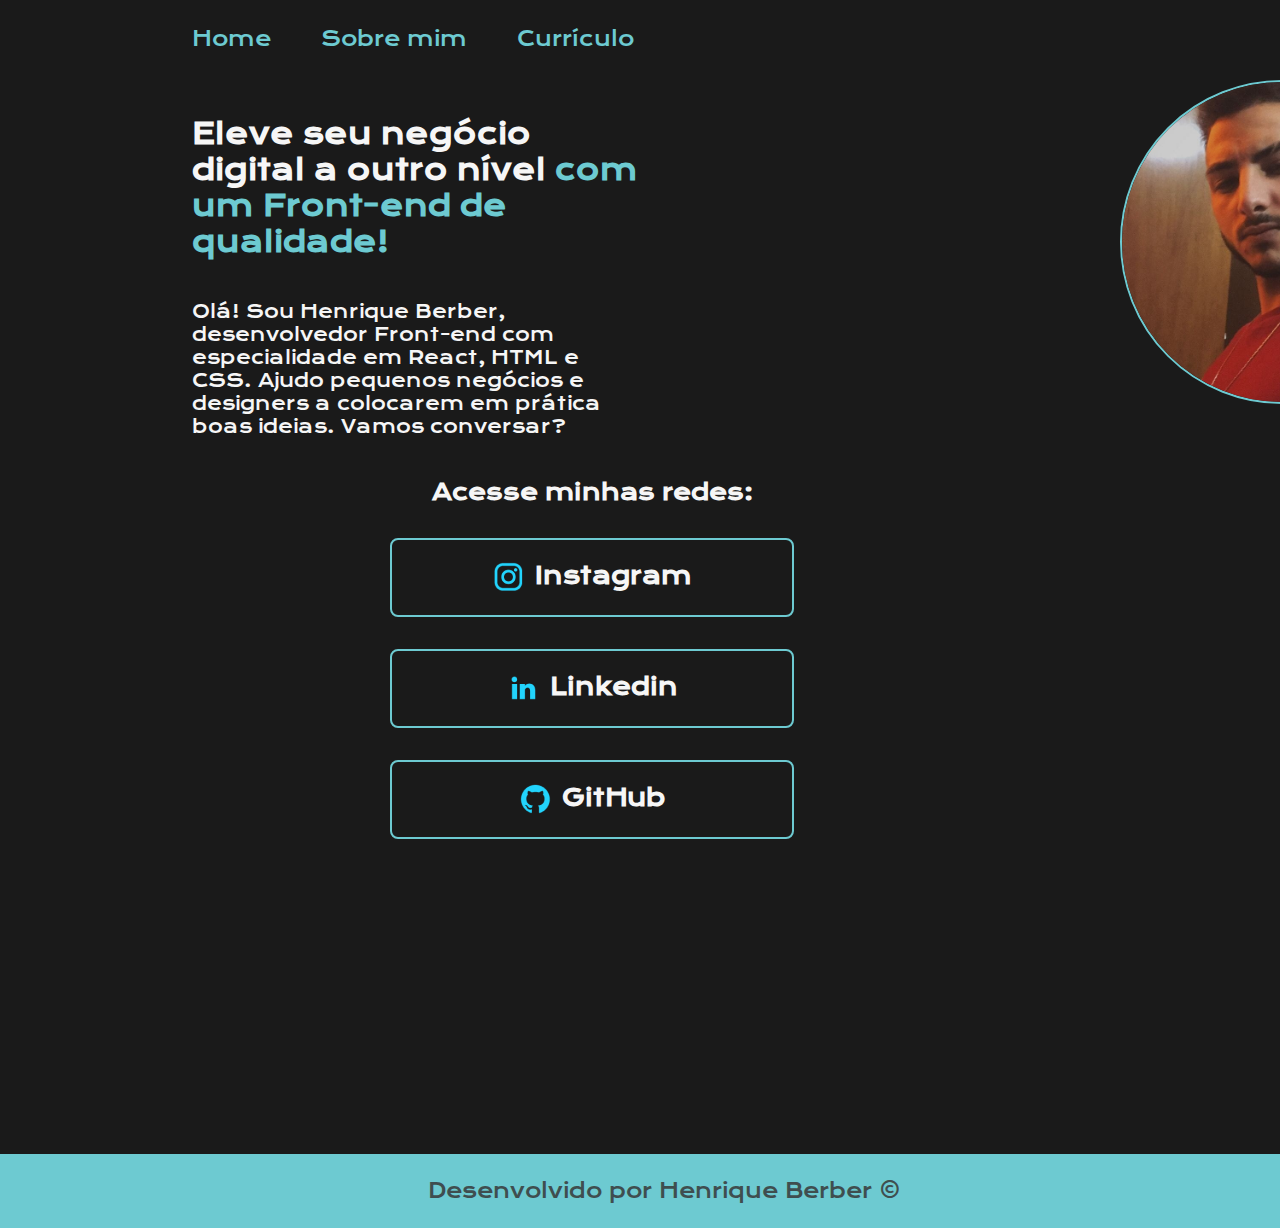
<file: index.html>
<!DOCTYPE html>
<html lang="pt-br">
<head>
    <meta charset="UTF-8">
    <meta http-equiv="X-UA-Compatible" content="IE=edge">
    <meta name="viewport" content="width=device-width, initial-scale=1.0">
    <title>Portfolio</title>
    <link rel="stylesheet" href="/style.css">
</head>
<body>
    <header class="top">
        <nav class="top__menu">
            <a class="top__menu__link" href="index.html">Home</a>
            <a class="top__menu__link" href="about.html">Sobre mim</a>
            <a class="top__menu__link" href="curriculo.html">Currículo</a>
        </nav>
    </header>
    <main class="apresentacao">
        <section class="apresentacao__conteudo">
            <h1 class="apresentacao__conteudo__titulo">
                Eleve seu negócio digital a outro nível <strong class ="titulo-destaque">com um Front-end de qualidade!</strong>
            </h1>
            <p class="apresentacao__conteudo__texto">Olá! Sou Henrique Berber, desenvolvedor Front-end com especialidade em React, HTML e CSS. Ajudo pequenos negócios e designers a colocarem em prática boas ideias. Vamos conversar?</p>
            <div class ="apresentacao__links">
                <h2 class ="apresentacao__links__subtitulo">Acesse minhas redes:</h2>
                <a class="apresentacao__links__navegacao" href="https://www.instagram.com/henrique.berber/">
                    <img src="/instagram.png"></img>
                    Instagram
                </a>
                <a class="apresentacao__links__navegacao" href="https://www.linkedin.com/in/henrique-berber-35602b28b/">
                    <img src="linkedin.png"></img>
                    Linkedin
                </a>
                <a class="apresentacao__links__navegacao" href="https://github.com/170151">
                    <img src="/github.png"></img>
                    GitHub
                </a>

            </div>
    </section>
    <img class="imagemPrincipal" src="/perfil-henrique.jpg">
    </section>
    </main>
    <footer class="rodape">
        <p>Desenvolvido por Henrique Berber  ©</p>
    </footer>
</body>
</html>
</file>
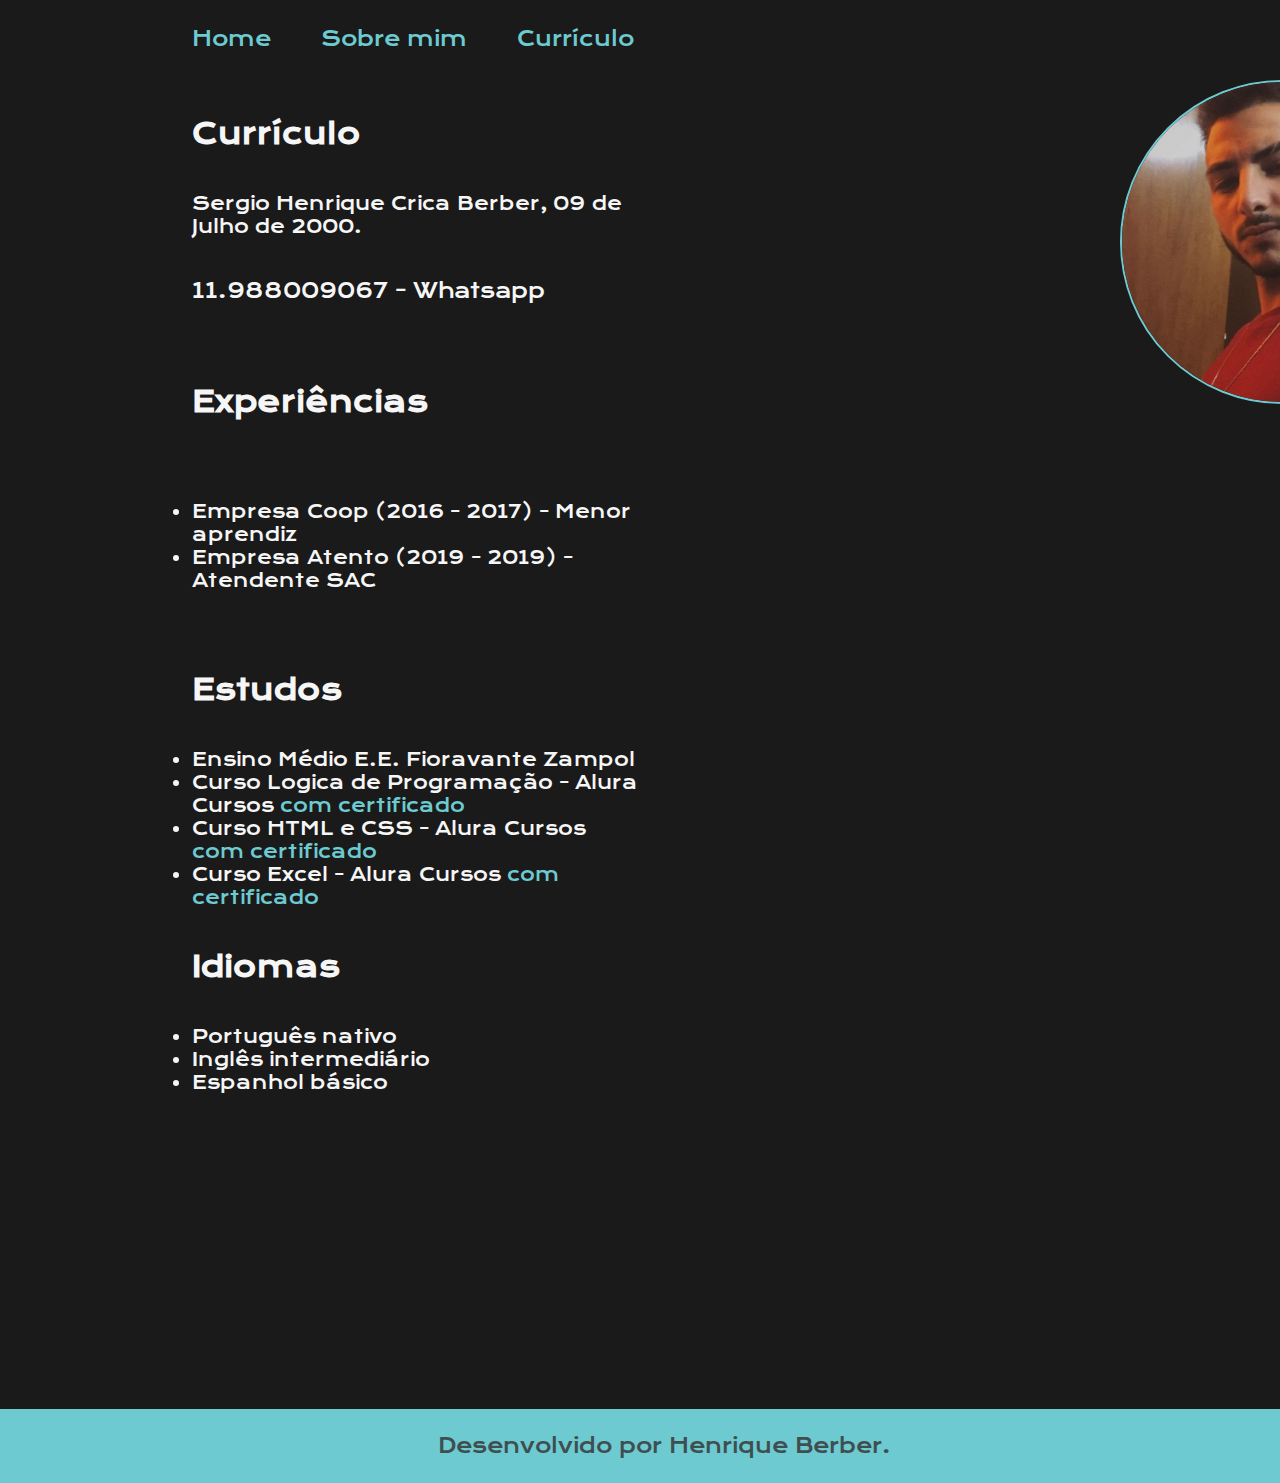
<file: curriculo.html>
<!DOCTYPE html>
<html lang="pt-br">
<head>
    <meta charset="UTF-8">
    <meta name="viewport" content="width=device-width, initial-scale=1.0">
    <title>Currículo Henrique Berber</title>
    <link rel="stylesheet" href="/style.css">
</head>
<body>
    <header class="top">
        <nav class="top__menu">
            <a class="top__menu__link" href="index.html">Home</a>
            <a class="top__menu__link" href="about.html">Sobre mim</a>
            <a class="top__menu__link" href="curriculo.html">Currículo</a>
        </nav>
    </header>
    <main class="apresentacao">
        <section class="apresentacao__conteudo">
            <h1 class="apresentacao__conteudo__titulo">Currículo</h1>
            <p class="apresentacao__conteudo__texto">
                Sergio Henrique Crica Berber, 09 de Julho de 2000.
                <ul>11.988009067 - Whatsapp</ul>
            </p>
            <h2 class="apresentacao__conteudo__titulo">Experiências</h2>
            <p class="apresentacao__conteudo__texto">
            <ul class="apresentacao__conteudo__texto">
                <li> Empresa Coop (2016 - 2017) - Menor aprendiz </li>
                <li> Empresa Atento (2019 - 2019) - Atendente SAC </li>
            </ul>
            </p>
            <h3 class="apresentacao__conteudo__titulo">Estudos</h3>
            <div class="apresentacao__conteudo__texto">
            <ul class="apresentacao__conteudo__texto">  
                <li>Ensino Médio E.E. Fioravante Zampol</li>              
                <li>Curso Logica de Programação - Alura Cursos <a href="/certificado-logica2.pdf">com certificado</a> </li>
                <li>Curso HTML e CSS - Alura Cursos <a href="/certificado-html-css.pdf">com certificado</a></li>
                <li>Curso Excel - Alura Cursos <a href="linkdocertificado">com certificado</a></li>
            </ul>
            </div> 
            <h4 class="apresentacao__conteudo__titulo">Idiomas</h4>
            <div class="apresentacao__conteudo__texto">
            <ul class="apresentacao__conteudo__texto">  
                <li>Português nativo</li>              
                <li>Inglês intermediário </li>
                <li>Espanhol básico</li>
            </ul>
            </div>     
        </section>
        <img class ="imagemPrincipal" src="/perfil-henrique.jpg" alt="Foto de perfil">
    </main> 
    <footer class="rodape">
        <p>Desenvolvido por Henrique Berber.</p>
    </footer>
</body>
</html>
</file>
<file: style.css>
@import url('https://fonts.googleapis.com/css2?family=Krona+One&family=Orbitron:wght@500&family=Oswald:wght@700&family=Roboto:wght@100&display=swap');
:root{
    --corPrimaria: #1a1a1a;
    --corSecundaria: #f6f6f6;
    --corTerciaria: #6dcad1;
    --corHover: #3f4e4f;
    --fontePrimaria: 'Krona One', sans-serif;
}

*{
    margin: 0;
    padding: 0;
}

.top{
    padding: 2% 0 0 15%;
}

.top__menu{
    display: flex;
    gap: 50px;
}
.top__menu__link{
    text-decoration: none;
    font-family: var(--fontePrimaria);
    font-size: 1.25rem;
    font-weight: 400;
    color: var(--corTerciaria);
}

body{

    box-sizing: border-box;
    width: 100%;
    background-color: var(--corPrimaria);
    color: var(--corSecundaria);
}

.titulo-destaque{
    color: var(--corTerciaria);
}

.apresentacao{
    padding: 5% 15%;
    display: flex;
    align-items: center;
    justify-content: space-between;
    gap: 5.125rem;
}
.apresentacao__conteudo{
    width: 50%;
    display: flex;
    flex-direction: column;
    gap: 40px;
    font-family: var(--fontePrimaria);
    font-size: 1.25rem;
}

.apresentacao__conteudo__titulo{
    font-size: 1.75rem;
    font-family: var(--fontePrimaria);
}
.apresentacao__conteudo__texto{
    font-size: 1.125rem;
    font-weight: 20;
    font-family: var(--fontePrimaria);
}
.apresentacao__conteudo__texto a{
    text-decoration: none;
    color:var(--corTerciaria);
    font-family: var(--fontePrimaria);
}
.apresentacao__links{
    width: 50rem;
    display: flex;
    flex-direction: column;
    align-items: center;
    gap: 32px;
    justify-content: space-between;
}

.apresentacao__links__subtitulo{
    font-family: var(--fontePrimaria);
    font-weight: 4000;
    font-size: 1.375rem;
}

.apresentacao__links__navegacao{
    display: flex;
    justify-content: center;
    gap: 10px;
    border:2px solid var(--corTerciaria);
    width: 50%;
    text-align: center;
    border-radius: 8px;
    font-size: 1.4375rem;
    font-weight: 600;
    padding:21.5px 0;
    text-decoration: none;
    color:var(--corSecundaria);
    font-family: var(--fontePrimaria);
}
.apresentacao__links__link:hover{
    background-color: var(--corHover);
}

.imagemPrincipal{
    padding: 0;
    margin: 0;
    position: fixed;
    width: 20rem;
    left: 70rem;
    top: 5rem;
    border: 2px solid var(--corTerciaria);
    border-radius: 50%;
}

.rodape{
    position: relative;
    top: 15.7rem;
    padding:24px;
    width: 100%;
    color: var(--corHover);
    background-color: var(--corTerciaria);
    text-align: center;
    font-family: var(--fontePrimaria);
    font-size: 1.25rem;
    font-weight: 200;
    justify-content: center;
}
.foto{
    margin: 0%;
    padding-left: 0;
    display: flex;
    flex-direction: column;
    align-items: center;
    width: 30rem;
    height: auto;
    position: fixed;
    left: 70rem;
    border-radius: 2rem;
    border: 2px solid#b1976b;
}
@media(max-width: 1024px){
    .top{
        padding: 10%;    
    }

    .top__menu{
        justify-content: center;
    }

    .apresentacao{
        flex-direction: column-reverse;
        padding: 5%;
    }

    .apresentacao__conteudo{
        width: auto;
    }
    

}

@media (max-width: 450px){
    .top{
        padding: 10%;    
    }

    .top__menu{
        justify-content: center;
    }

    .apresentacao{
        flex-direction: column-reverse;
        padding: 5%;
    }

    .apresentacao__conteudo{
        width: auto;
    }
    
}
</file>
